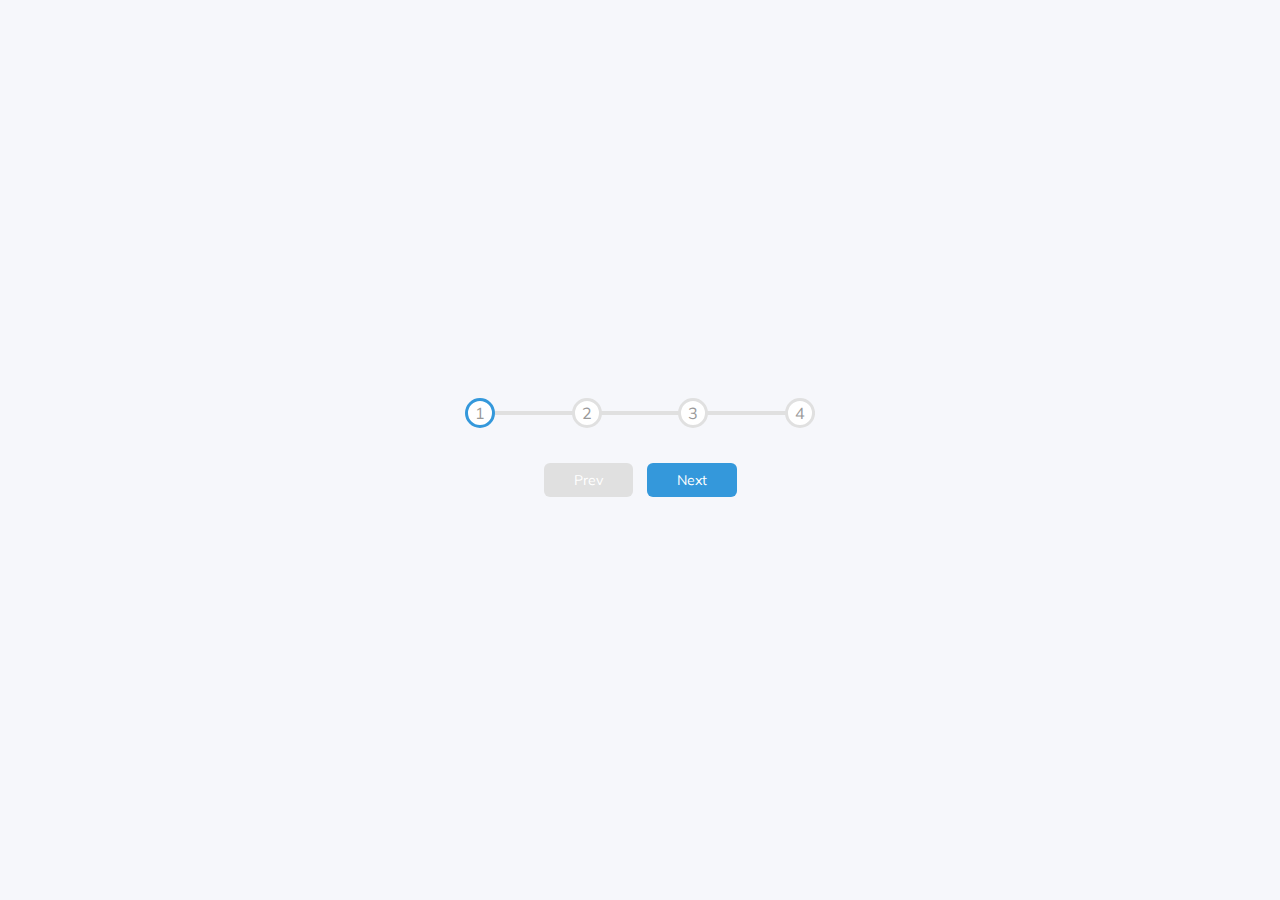
<file: _02_Progress_Steps_/index.html>
<!DOCTYPE html>
<html lang="en">
  <head>
    <meta charset="UTF-8" />
    <meta name="viewport" content="width=device-width, initial-scale=1.0" />
    <link rel="stylesheet" href="style.css" />
    <title>Progress Steps</title>
  </head>
  <body>
    <div class="container">
      <div class="progress-container">
        <div class="progress" id="progress"></div>
        <div class="circle active">1</div>
        <div class="circle">2</div>
        <div class="circle">3</div>
        <div class="circle">4</div>
      </div>

      <button class="btn" id="prev" disabled>Prev</button>
      <button class="btn" id="next">Next</button>
    </div>
    <script src="script.js"></script>
  </body>
</html
</file>
<file: _02_Progress_Steps_/style.css>
@import url('https://fonts.googleapis.com/css?family=Muli&display=swap');

:root {
  --line-border-fill: #3498db;
  --line-border-empty: #e0e0e0;
}

* {
  box-sizing: border-box;
}

body {
  background-color: #f6f7fb;
  font-family: 'Muli', sans-serif;
  display: flex;
  align-items: center;
  justify-content: center;
  height: 100vh;
  overflow: hidden;
  margin: 0;
}

.container {
  text-align: center;
}

.progress-container {
  display: flex;
  justify-content: space-between;
  position: relative;
  margin-bottom: 30px;
  max-width: 100%;
  width: 350px;
}

.progress-container::before {
  content: '';
  background-color: var(--line-border-empty);
  position: absolute;
  top: 50%;
  left: 0;
  transform: translateY(-50%);
  height: 4px;
  width: 100%;
  z-index: -1;
}

.progress {
  background-color: var(--line-border-fill);
  position: absolute;
  top: 50%;
  left: 0;
  transform: translateY(-50%);
  height: 4px;
  width: 0%;
  z-index: -1;
  transition: 0.4s ease;
}

.circle {
  background-color: #fff;
  color: #999;
  border-radius: 50%;
  height: 30px;
  width: 30px;
  display: flex;
  align-items: center;
  justify-content: center;
  border: 3px solid var(--line-border-empty);
  transition: 0.4s ease;
}

.circle.active {
  border-color: var(--line-border-fill);
}

.btn {
  background-color: var(--line-border-fill);
  color: #fff;
  border: 0;
  border-radius: 6px;
  cursor: pointer;
  font-family: inherit;
  padding: 8px 30px;
  margin: 5px;
  font-size: 14px;
}

.btn:active {
  transform: scale(0.98);
}

.btn:focus {
  outline: 0;
}

.btn:disabled {
  background-color: var(--line-border-empty);
  cursor: not-allowed;
}
</file>
